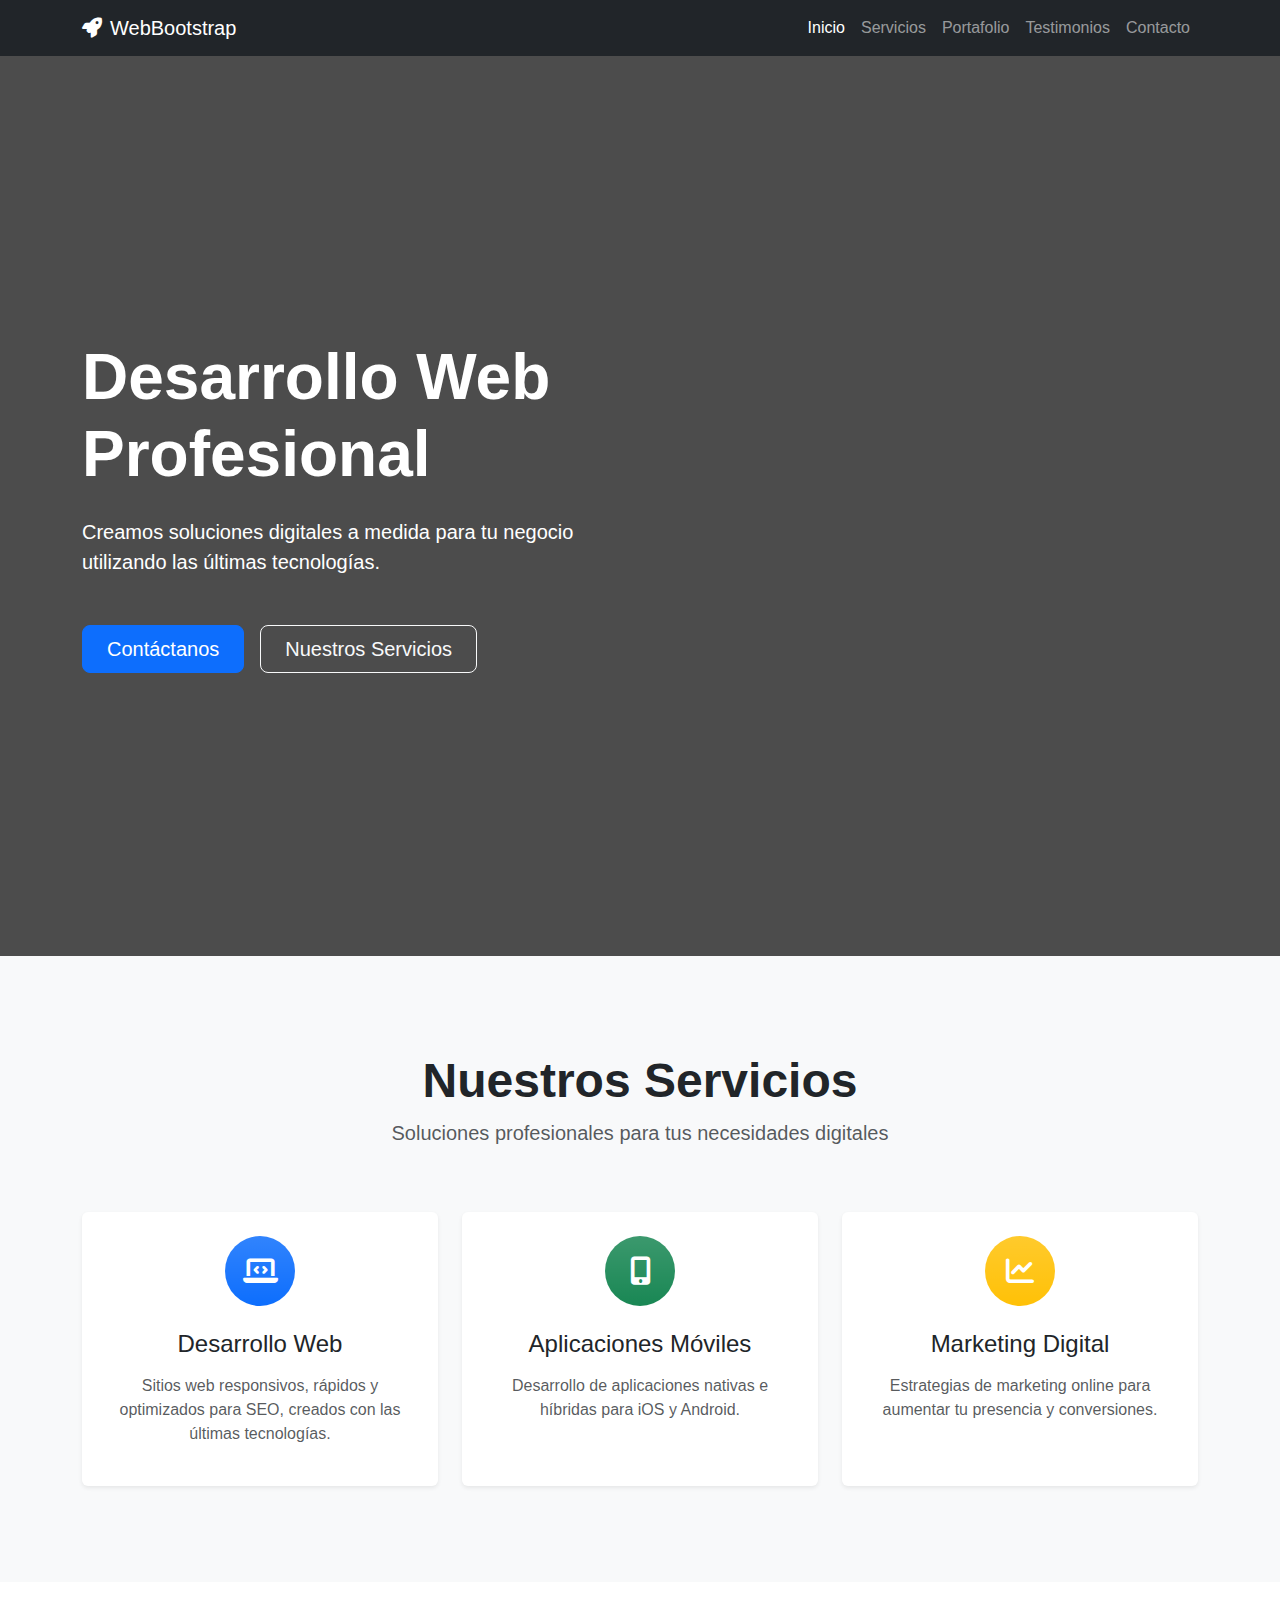
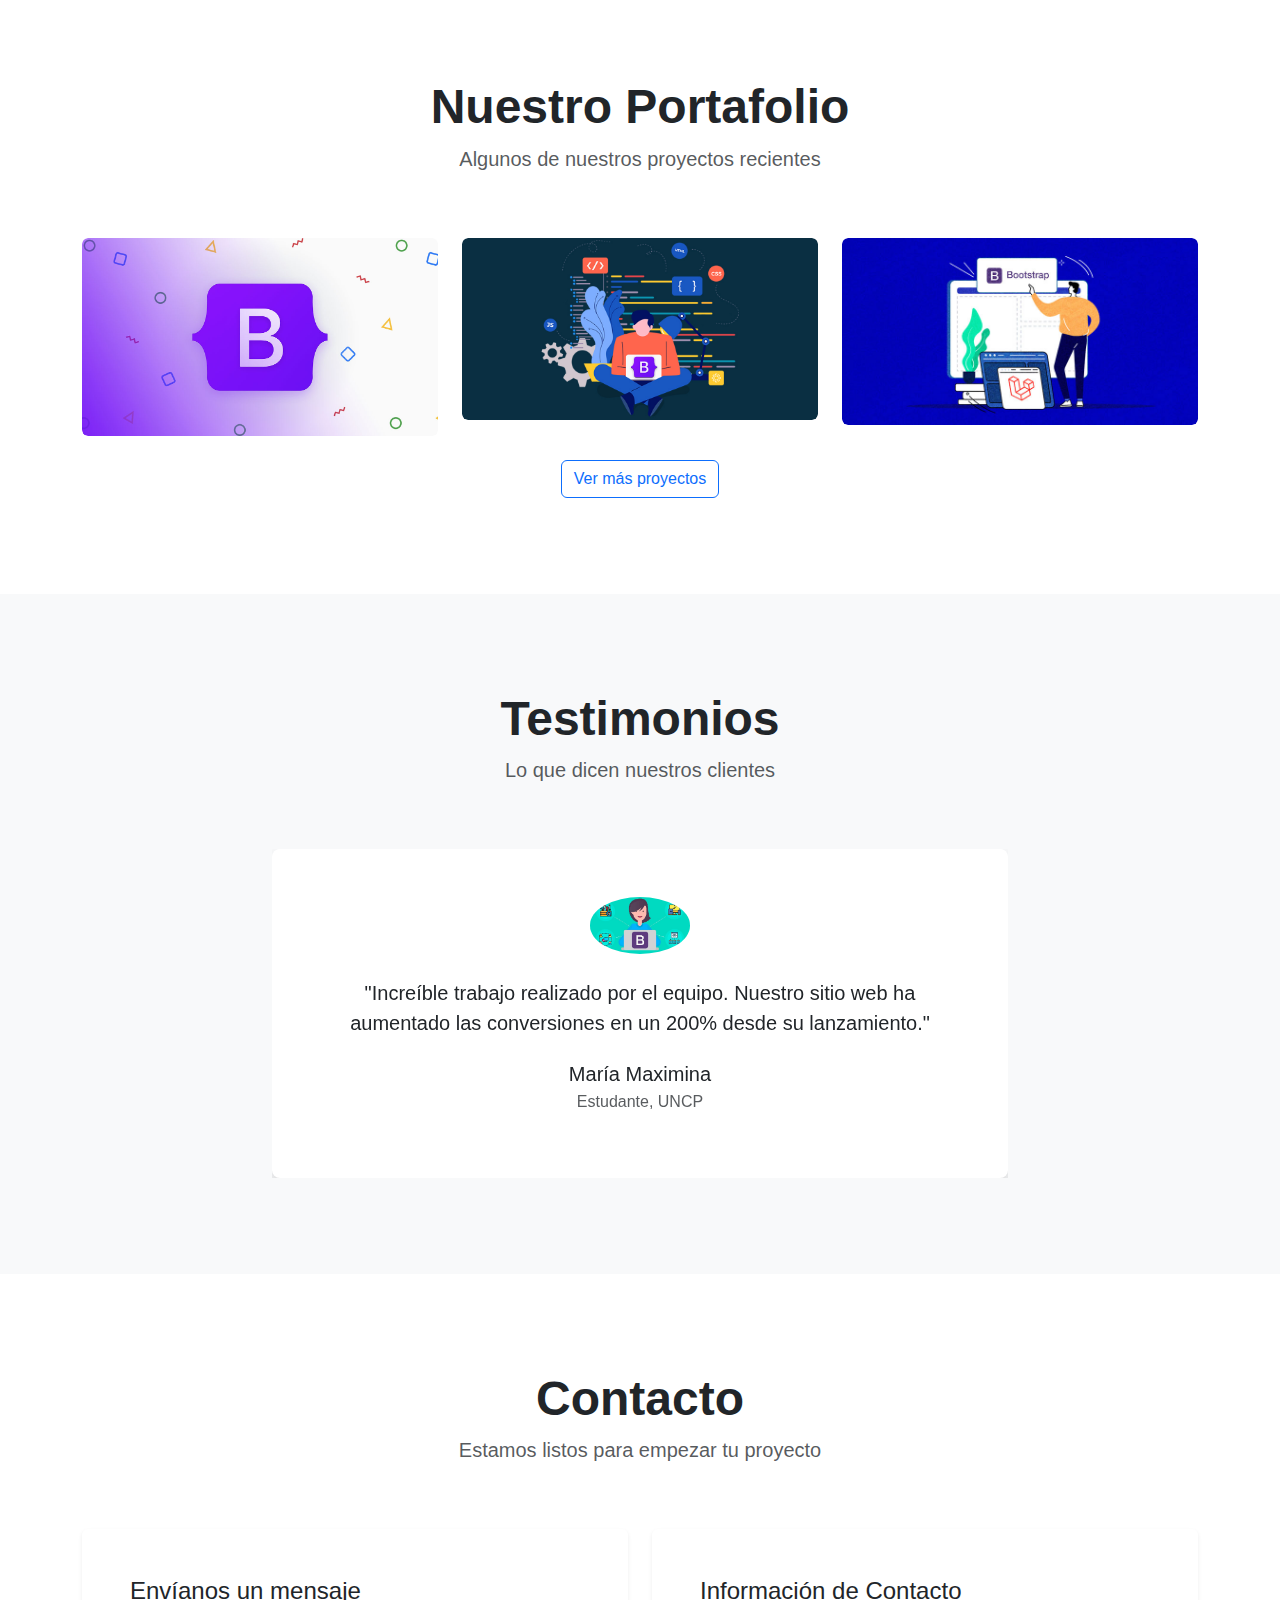
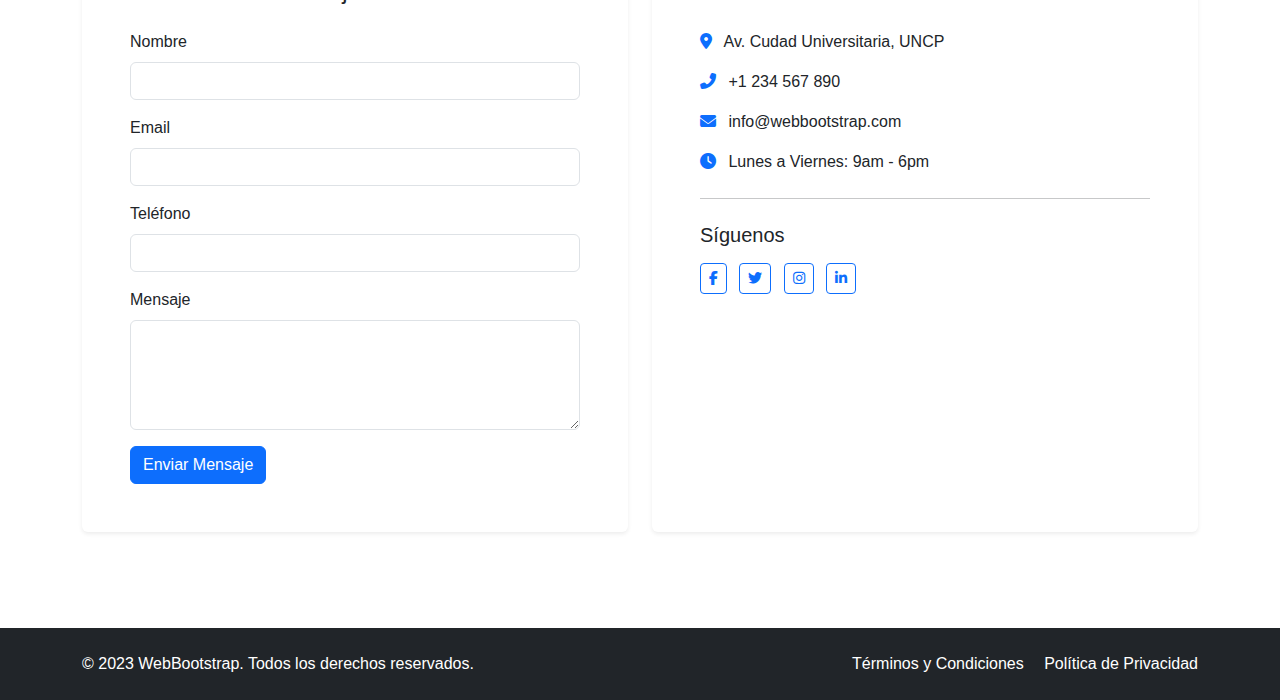
<file: Bootstrap/index.html>
<!DOCTYPE html>
<html lang="es">
<head>
    <meta charset="UTF-8">
    <meta name="viewport" content="width=device-width, initial-scale=1.0">
    <title>Web Bootstrap 5</title>
    <!-- Bootstrap CSS -->
    <link href="https://cdn.jsdelivr.net/npm/bootstrap@5.3.0/dist/css/bootstrap.min.css" rel="stylesheet">
    <!-- Font Awesome -->
    <link rel="stylesheet" href="https://cdnjs.cloudflare.com/ajax/libs/font-awesome/6.4.0/css/all.min.css">
    <!-- CSS personalizado -->
    <link rel="stylesheet" href="styles.css">
</head>
<body>
    <!-- Navbar -->
    <nav class="navbar navbar-expand-lg navbar-dark bg-dark fixed-top">
        <div class="container">
            <a class="navbar-brand" href="#">
                <i class="fas fa-rocket me-2"></i>WebBootstrap
            </a>
            <button class="navbar-toggler" type="button" data-bs-toggle="collapse" data-bs-target="#navbarNav">
                <span class="navbar-toggler-icon"></span>
            </button>
            <div class="collapse navbar-collapse" id="navbarNav">
                <ul class="navbar-nav ms-auto">
                    <li class="nav-item">
                        <a class="nav-link active" href="#">Inicio</a>
                    </li>
                    <li class="nav-item">
                        <a class="nav-link" href="#servicios">Servicios</a>
                    </li>
                    <li class="nav-item">
                        <a class="nav-link" href="#portafolio">Portafolio</a>
                    </li>
                    <li class="nav-item">
                        <a class="nav-link" href="#testimonios">Testimonios</a>
                    </li>
                    <li class="nav-item">
                        <a class="nav-link" href="#contacto">Contacto</a>
                    </li>
                </ul>
            </div>
        </div>
    </nav>

    <!-- Hero Section -->
    <header class="hero-section">
        <div class="container h-100">
            <div class="row h-100 align-items-center">
                <div class="col-lg-6">
                    <h1 class="display-3 fw-bold text-white mb-4">Desarrollo Web Profesional</h1>
                    <p class="lead text-white mb-5">Creamos soluciones digitales a medida para tu negocio utilizando las últimas tecnologías.</p>
                    <div class="d-flex gap-3">
                        <a href="#contacto" class="btn btn-primary btn-lg px-4">Contáctanos</a>
                        <a href="#servicios" class="btn btn-outline-light btn-lg px-4">Nuestros Servicios</a>
                    </div>
                </div>
            </div>
        </div>
    </header>

    <!-- Servicios -->
    <section id="servicios" class="py-5 bg-light">
        <div class="container py-5">
            <div class="row mb-5">
                <div class="col text-center">
                    <h2 class="display-5 fw-bold">Nuestros Servicios</h2>
                    <p class="lead text-muted">Soluciones profesionales para tus necesidades digitales</p>
                </div>
            </div>
            <div class="row g-4">
                <div class="col-md-4">
                    <div class="card h-100 border-0 shadow-sm">
                        <div class="card-body text-center p-4">
                            <div class="icon-box bg-primary bg-gradient mb-4 mx-auto">
                                <i class="fas fa-laptop-code text-white"></i>
                            </div>
                            <h3 class="h4 mb-3">Desarrollo Web</h3>
                            <p class="text-muted">Sitios web responsivos, rápidos y optimizados para SEO, creados con las últimas tecnologías.</p>
                        </div>
                    </div>
                </div>
                <div class="col-md-4">
                    <div class="card h-100 border-0 shadow-sm">
                        <div class="card-body text-center p-4">
                            <div class="icon-box bg-success bg-gradient mb-4 mx-auto">
                                <i class="fas fa-mobile-alt text-white"></i>
                            </div>
                            <h3 class="h4 mb-3">Aplicaciones Móviles</h3>
                            <p class="text-muted">Desarrollo de aplicaciones nativas e híbridas para iOS y Android.</p>
                        </div>
                    </div>
                </div>
                <div class="col-md-4">
                    <div class="card h-100 border-0 shadow-sm">
                        <div class="card-body text-center p-4">
                            <div class="icon-box bg-warning bg-gradient mb-4 mx-auto">
                                <i class="fas fa-chart-line text-white"></i>
                            </div>
                            <h3 class="h4 mb-3">Marketing Digital</h3>
                            <p class="text-muted">Estrategias de marketing online para aumentar tu presencia y conversiones.</p>
                        </div>
                    </div>
                </div>
            </div>
        </div>
    </section>

    <!-- Portafolio -->
    <section id="portafolio" class="py-5">
        <div class="container py-5">
            <div class="row mb-5">
                <div class="col text-center">
                    <h2 class="display-5 fw-bold">Nuestro Portafolio</h2>
                    <p class="lead text-muted">Algunos de nuestros proyectos recientes</p>
                </div>
            </div>
            <div class="row g-4">
                <div class="col-md-6 col-lg-4">
                    <div class="portfolio-item">
                        <img src="imagen/imagen1.jpg" alt="Proyecto 1" class="img-fluid rounded">
                        <div class="portfolio-overlay">
                            <div class="portfolio-content">
                                <h3 class="text-white">Tienda Online</h3>
                                <p class="text-white">E-commerce para marca de ropa</p>
                                <a href="#" class="btn btn-sm btn-outline-light">Ver Detalles</a>
                            </div>
                        </div>
                    </div>
                </div>
                <div class="col-md-6 col-lg-4">
                    <div class="portfolio-item">
                        <img src="imagen/imagen2.jpg" alt="Proyecto 2" class="img-fluid rounded">
                        <div class="portfolio-overlay">
                            <div class="portfolio-content">
                                <h3 class="text-white">App de Fitness</h3>
                                <p class="text-white">Aplicación móvil para entrenamiento</p>
                                <a href="#" class="btn btn-sm btn-outline-light">Ver Detalles</a>
                            </div>
                        </div>
                    </div>
                </div>
                <div class="col-md-6 col-lg-4">
                    <div class="portfolio-item">
                        <img src="imagen/imagen3.jpg" alt="Proyecto 3" class="img-fluid rounded">
                        <div class="portfolio-overlay">
                            <div class="portfolio-content">
                                <h3 class="text-white">Web Corporativa</h3>
                                <p class="text-white">Sitio web para empresa de construcción</p>
                                <a href="#" class="btn btn-sm btn-outline-light">Ver Detalles</a>
                            </div>
                        </div>
                    </div>
                </div>
            </div>
            <div class="row mt-4">
                <div class="col text-center">
                    <a href="#" class="btn btn-outline-primary">Ver más proyectos</a>
                </div>
            </div>
        </div>
    </section>

    <!-- Testimonios -->
    <section id="testimonios" class="py-5 bg-light">
        <div class="container py-5">
            <div class="row mb-5">
                <div class="col text-center">
                    <h2 class="display-5 fw-bold">Testimonios</h2>
                    <p class="lead text-muted">Lo que dicen nuestros clientes</p>
                </div>
            </div>
            <div class="row">
                <div class="col-lg-8 mx-auto">
                    <div id="testimonialCarousel" class="carousel slide" data-bs-ride="carousel">
                        <div class="carousel-inner">
                            <div class="carousel-item active">
                                <div class="testimonial-card text-center p-4 p-lg-5 shadow">
                                    <img src="imagen/imagen5.jpg" alt="Cliente 1" class="rounded-circle mb-4" width="100">
                                    <p class="lead mb-4">"Increíble trabajo realizado por el equipo. Nuestro sitio web ha aumentado las conversiones en un 200% desde su lanzamiento."</p>
                                    <h5 class="mb-1">María Maximina</h5>
                                    <p class="text-muted">Estudante, UNCP</p>
                                </div>
                            </div>
                            <div class="carousel-item">
                                <div class="testimonial-card text-center p-4 p-lg-5 shadow">
                                    <img src="imagen/imagen4.jpg" alt="Cliente 2" class="rounded-circle mb-4" width="100">
                                    <p class="lead mb-4">"La aplicación móvil que desarrollaron superó todas nuestras expectativas. ¡Los usuarios están encantados!"</p>
                                    <h5 class="mb-1">Ronal Butisito</h5>
                                    <p class="text-muted">Director, JORA</p>
                                </div>
                            </div>
                        </div>
                        <button class="carousel-control-prev" type="button" data-bs-target="#testimonialCarousel" data-bs-slide="prev">
                            <span class="carousel-control-prev-icon" aria-hidden="true"></span>
                            <span class="visually-hidden">Anterior</span>
                        </button>
                        <button class="carousel-control-next" type="button" data-bs-target="#testimonialCarousel" data-bs-slide="next">
                            <span class="carousel-control-next-icon" aria-hidden="true"></span>
                            <span class="visually-hidden">Siguiente</span>
                        </button>
                    </div>
                </div>
            </div>
        </div>
    </section>

    <!-- Contacto -->
    <section id="contacto" class="py-5">
        <div class="container py-5">
            <div class="row mb-5">
                <div class="col text-center">
                    <h2 class="display-5 fw-bold">Contacto</h2>
                    <p class="lead text-muted">Estamos listos para empezar tu proyecto</p>
                </div>
            </div>
            <div class="row g-4">
                <div class="col-lg-6">
                    <div class="card border-0 shadow-sm h-100">
                        <div class="card-body p-4 p-lg-5">
                            <h3 class="h4 mb-4">Envíanos un mensaje</h3>
                            <form>
                                <div class="mb-3">
                                    <label for="nombre" class="form-label">Nombre</label>
                                    <input type="text" class="form-control" id="nombre" required>
                                </div>
                                <div class="mb-3">
                                    <label for="email" class="form-label">Email</label>
                                    <input type="email" class="form-control" id="email" required>
                                </div>
                                <div class="mb-3">
                                    <label for="telefono" class="form-label">Teléfono</label>
                                    <input type="tel" class="form-control" id="telefono">
                                </div>
                                <div class="mb-3">
                                    <label for="mensaje" class="form-label">Mensaje</label>
                                    <textarea class="form-control" id="mensaje" rows="4" required></textarea>
                                </div>
                                <button type="submit" class="btn btn-primary">Enviar Mensaje</button>
                            </form>
                        </div>
                    </div>
                </div>
                <div class="col-lg-6">
                    <div class="card border-0 shadow-sm h-100">
                        <div class="card-body p-4 p-lg-5">
                            <h3 class="h4 mb-4">Información de Contacto</h3>
                            <ul class="list-unstyled">
                                <li class="mb-3">
                                    <i class="fas fa-map-marker-alt text-primary me-2"></i>
                                    <span>Av. Cudad Universitaria, UNCP</span>
                                </li>
                                <li class="mb-3">
                                    <i class="fas fa-phone-alt text-primary me-2"></i>
                                    <span>+1 234 567 890</span>
                                </li>
                                <li class="mb-3">
                                    <i class="fas fa-envelope text-primary me-2"></i>
                                    <span>info@webbootstrap.com</span>
                                </li>
                                <li class="mb-3">
                                    <i class="fas fa-clock text-primary me-2"></i>
                                    <span>Lunes a Viernes: 9am - 6pm</span>
                                </li>
                            </ul>
                            <hr class="my-4">
                            <h4 class="h5 mb-3">Síguenos</h4>
                            <div class="social-links">
                                <a href="#" class="btn btn-sm btn-outline-primary me-2 mb-2">
                                    <i class="fab fa-facebook-f"></i>
                                </a>
                                <a href="#" class="btn btn-sm btn-outline-primary me-2 mb-2">
                                    <i class="fab fa-twitter"></i>
                                </a>
                                <a href="#" class="btn btn-sm btn-outline-primary me-2 mb-2">
                                    <i class="fab fa-instagram"></i>
                                </a>
                                <a href="#" class="btn btn-sm btn-outline-primary me-2 mb-2">
                                    <i class="fab fa-linkedin-in"></i>
                                </a>
                            </div>
                        </div>
                    </div>
                </div>
            </div>
        </div>
    </section>

    <!-- Footer -->
    <footer class="bg-dark text-white py-4">
        <div class="container">
            <div class="row align-items-center">
                <div class="col-md-6 text-center text-md-start">
                    <p class="mb-0">&copy; 2023 WebBootstrap. Todos los derechos reservados.</p>
                </div>
                <div class="col-md-6 text-center text-md-end">
                    <a href="#" class="text-white text-decoration-none me-3">Términos y Condiciones</a>
                    <a href="#" class="text-white text-decoration-none">Política de Privacidad</a>
                </div>
            </div>
        </div>
    </footer>

    <!-- Bootstrap JS -->
    <script src="https://cdn.jsdelivr.net/npm/bootstrap@5.3.0/dist/js/bootstrap.bundle.min.js"></script>
</body>
</html>
</file>
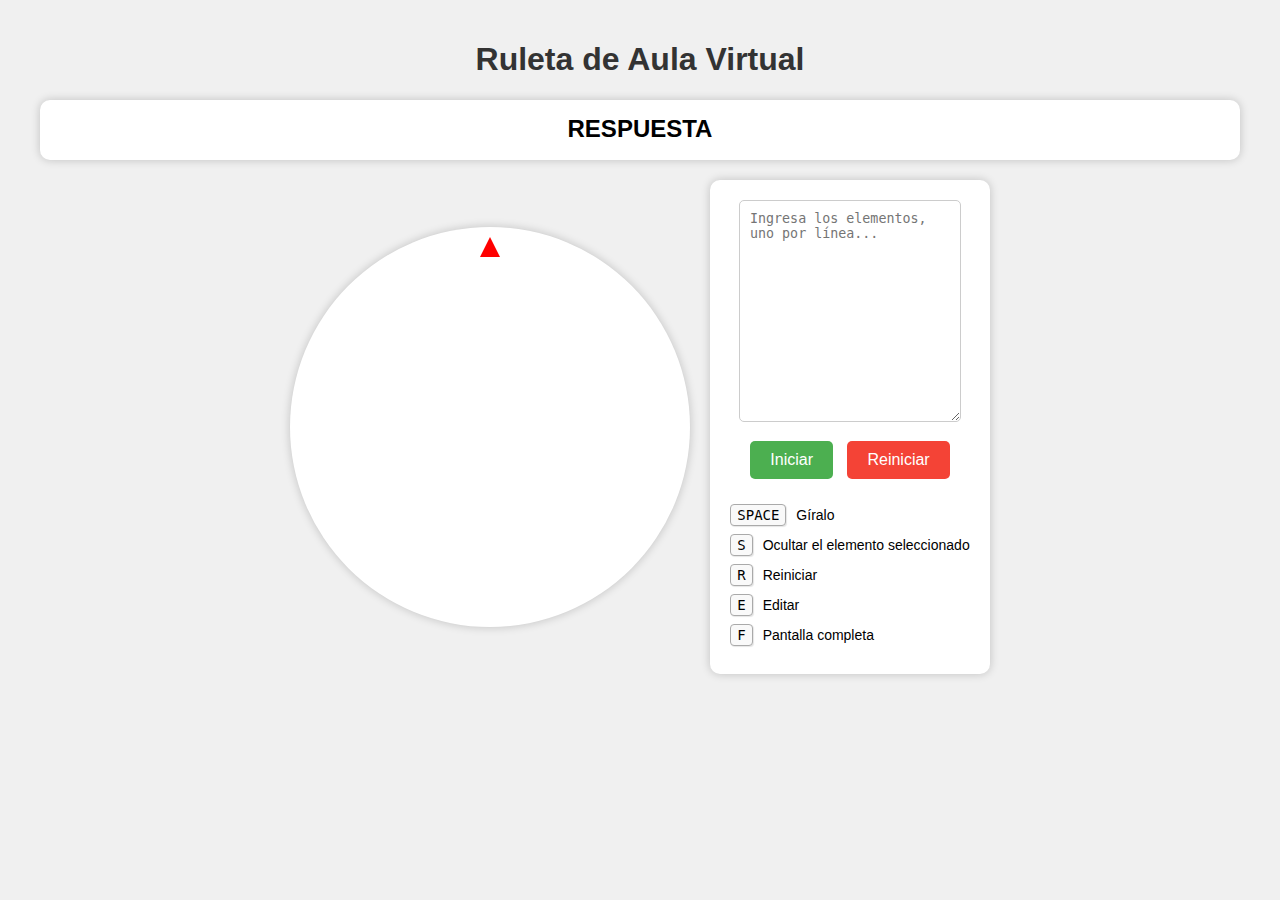
<file: PracticaCalificada3/Ejercicio1/ejercicio1.html>
<!DOCTYPE html>
<html lang="es">
<head>
  <meta charset="UTF-8">
  <meta name="viewport" content="width=device-width, initial-scale=1.0">
  <title>Ruleta de Aula Virtual</title>
  <link href="style1.css" rel="stylesheet">
</head>
<body>
  <h1>Ruleta de Aula Virtual</h1>
  <div id="respuesta">RESPUESTA</div>
  <div id="contenedor">
    <canvas id="ruleta" width="400" height="400"></canvas>
    <div id="controles">
      <textarea id="texto-elementos" placeholder="Ingresa los elementos, uno por línea..."></textarea>
      <br>
      <button id="btn-iniciar">Iniciar</button>
      <button id="btn-reiniciar">Reiniciar</button>
      <div class="atajos atajo-div">
      <div class="atajo"><span class="tecla">SPACE</span> Gíralo</div>
      <div class="atajo"><span class="tecla">S</span> Ocultar el elemento seleccionado</div>
      <div class="atajo"><span class="tecla">R</span> Reiniciar</div>
      <div class="atajo"><span class="tecla">E</span> Editar</div>
      <div class="atajo"><span class="tecla">F</span> Pantalla completa</div>
    </div>
    </div>
  </div>
  <script src="script1.js"></script>
</body>
</html>
</file>
<file: PracticaCalificada3/Ejercicio1/style1.css>
body {
      font-family: Arial, sans-serif;
      text-align: center;
      background-color: #f0f0f0;
      margin: 0;
      padding: 20px;
    }
    h1 {
      color: #333;
    }
    #contenedor {
      display: flex;
      justify-content: center;
      align-items: center;
      flex-wrap: wrap;
      gap: 20px;
      margin-top: 20px;
    }
    #ruleta {
      background-color: white;
      border-radius: 50%;
      box-shadow: 0 0 10px rgba(0,0,0,0.2);
    }
    #controles {
      background-color: white;
      padding: 20px;
      border-radius: 10px;
      box-shadow: 0 0 10px rgba(0,0,0,0.2);
    }
    #texto-elementos {
      width: 200px;
      height: 200px;
      margin-bottom: 10px;
      padding: 10px;
      border: 1px solid #ccc;
      border-radius: 5px;
    }
    button {
      padding: 10px 20px;
      margin: 5px;
      background-color: #4CAF50;
      color: white;
      border: none;
      border-radius: 5px;
      cursor: pointer;
      font-size: 16px;
    }
    button:hover {
      background-color: #45a049;
    }
    #btn-reiniciar {
      background-color: #f44336;
    }
    #btn-reiniciar:hover {
      background-color: #d32f2f;
    }
    #respuesta {
      font-size: 24px;
      font-weight: bold;
      margin: 20px;
      padding: 15px;
      background-color: white;
      border-radius: 10px;
      box-shadow: 0 0 10px rgba(0,0,0,0.2);
      min-height: 30px;
    }
     .atajos {
    margin-top: 20px;
    font-family: sans-serif;
    font-size: 14px;
  }

  .atajo {
    margin-bottom: 8px;
  }

  .tecla {
    display: inline-block;
    border: 1px solid #aaa;
    border-radius: 4px;
    padding: 2px 6px;
    font-family: monospace;
    background-color: #f9f9f9;
    margin-right: 6px;
    box-shadow: 1px 1px 1px rgba(0, 0, 0, 0.1);
  }
  .atajo-div{
    text-align: left;
  }
</file>
<file: Bootstrap/styles.css>
/* Estilos personalizados para complementar Bootstrap */

/* Variables CSS */
:root {
    --primary: #0d6efd;
    --secondary: #6c757d;
    --success: #198754;
    --info: #0dcaf0;
    --warning: #ffc107;
    --danger: #dc3545;
    --light: #f8f9fa;
    --dark: #212529;
}

/* Estilos generales */
body {
    font-family: 'Segoe UI', Tahoma, Geneva, Verdana, sans-serif;
    padding-top: 56px; /* Para compensar el navbar fijo */
}

/* Hero Section */
.hero-section {
    background: linear-gradient(rgba(0, 0, 0, 0.7), rgba(0, 0, 0, 0.7)), url('https://via.placeholder.com/1920x1080') no-repeat center center/cover;
    height: 100vh;
    min-height: 600px;
    display: flex;
    align-items: center;
    color: white;
}

/* Icon Box */
.icon-box {
    width: 70px;
    height: 70px;
    border-radius: 50%;
    display: flex;
    align-items: center;
    justify-content: center;
    font-size: 1.75rem;
}

/* Portfolio Item */
.portfolio-item {
    position: relative;
    overflow: hidden;
    border-radius: 0.375rem;
}

.portfolio-overlay {
    position: absolute;
    top: 0;
    left: 0;
    width: 100%;
    height: 100%;
    background: rgba(13, 110, 253, 0.9);
    opacity: 0;
    transition: all 0.3s ease;
    display: flex;
    align-items: center;
    justify-content: center;
}

.portfolio-item:hover .portfolio-overlay {
    opacity: 1;
}

.portfolio-content {
    text-align: center;
    padding: 1rem;
    transform: translateY(20px);
    transition: all 0.3s ease;
}

.portfolio-item:hover .portfolio-content {
    transform: translateY(0);
}

/* Testimonial Card */
.testimonial-card {
    background: white;
    border-radius: 0.5rem;
}

/* Navbar */
.navbar {
    transition: all 0.3s ease;
}

.navbar.scrolled {
    background-color: var(--dark) !important;
    box-shadow: 0 2px 10px rgba(0, 0, 0, 0.1);
}

/* Secciones */
section {
    padding: 5rem 0;
}

/* Responsive adjustments */
@media (max-width: 768px) {
    .hero-section {
        text-align: center;
    }
    
    .hero-section .d-flex {
        justify-content: center;
    }
    
    section {
        padding: 3rem 0;
    }
}

/* Animaciones */
@keyframes fadeIn {
    from { opacity: 0; }
    to { opacity: 1; }
}

.fade-in {
    animation: fadeIn 1s ease-in-out;
}
</file>
